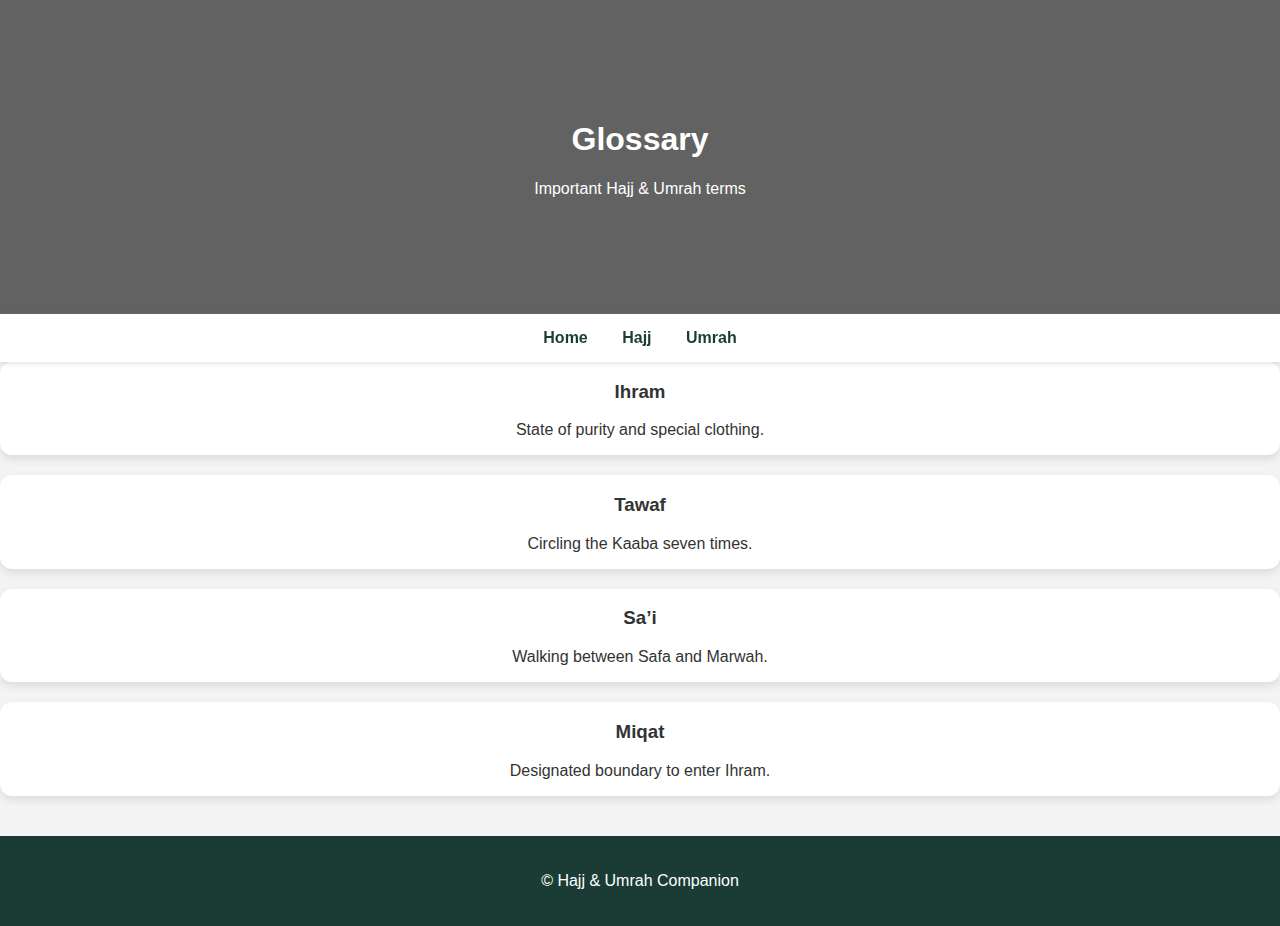
<file: glossary.html>
<!DOCTYPE html>
<html>
<head>
    <title>Glossary</title>
    <link rel="stylesheet" href="style.css">
</head>
<body>

<header>
    <h1>Glossary</h1>
    <p>Important Hajj & Umrah terms</p>
</header>

<nav>
    <a href="index.html">Home</a>
    <a href="hajj.html">Hajj</a>
    <a href="umrah.html">Umrah</a>
</nav>

<section class="content">

    <div class="card">
        <h3>Ihram</h3>
        <p>State of purity and special clothing.</p>
    </div>

    <div class="card">
        <h3>Tawaf</h3>
        <p>Circling the Kaaba seven times.</p>
    </div>

    <div class="card">
        <h3>Sa’i</h3>
        <p>Walking between Safa and Marwah.</p>
    </div>

    <div class="card">
        <h3>Miqat</h3>
        <p>Designated boundary to enter Ihram.</p>
    </div>

</section>

<footer>
    <p>© Hajj & Umrah Companion</p>
</footer>

</body>
</html>
</file>
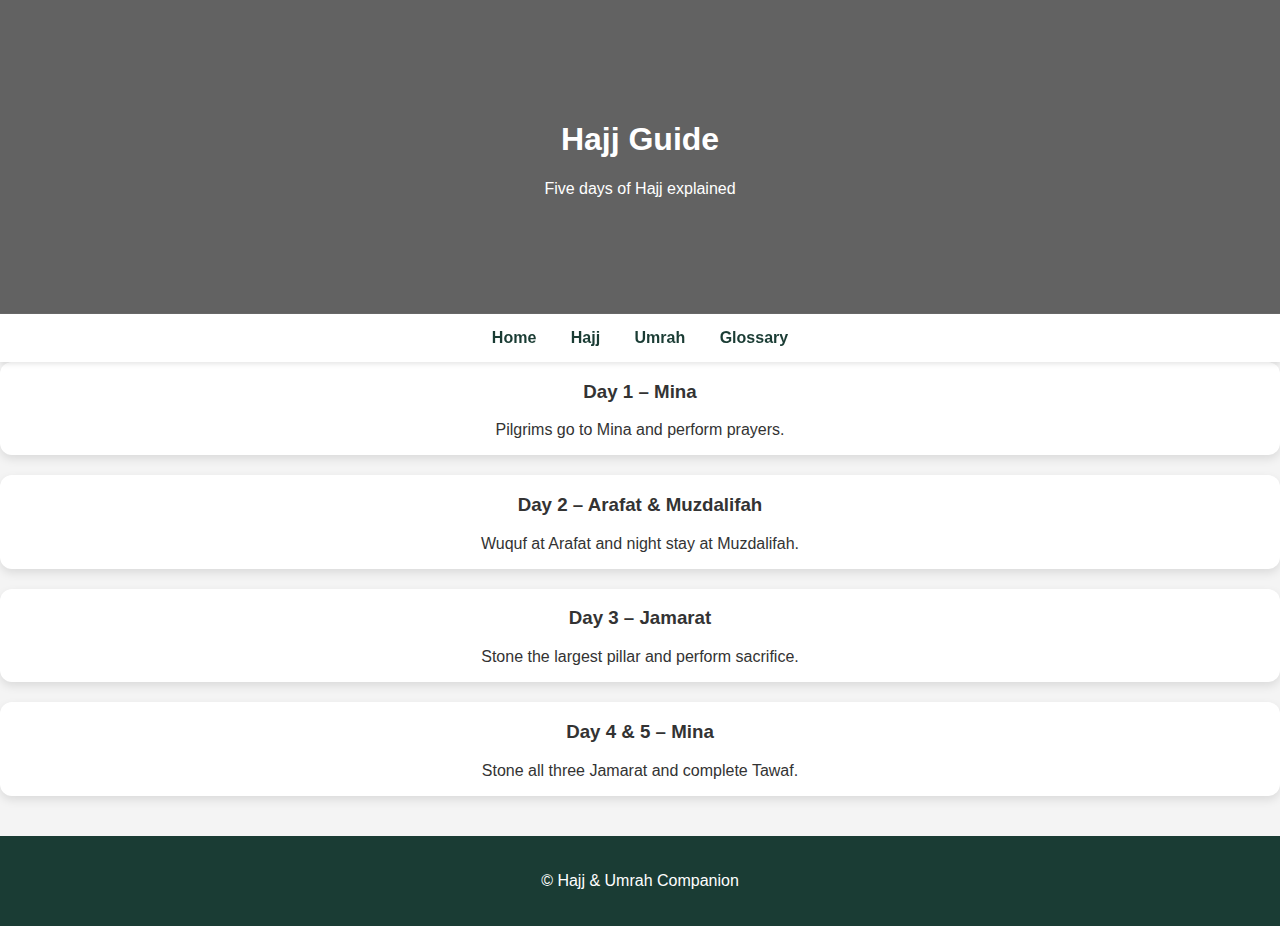
<file: hajj.html>
<!DOCTYPE html>
<html>
<head>
    <title>Hajj Guide</title>
    <link rel="stylesheet" href="style.css">
</head>
<body>

<header>
    <h1>Hajj Guide</h1>
    <p>Five days of Hajj explained</p>
</header>

<nav>
    <a href="index.html">Home</a>
    <a href="hajj.html">Hajj</a>
    <a href="umrah.html">Umrah</a>
    <a href="glossary.html">Glossary</a>
</nav>

<section class="content">

    <div class="card">
        <h3>Day 1 – Mina</h3>
        <p>
            Pilgrims go to Mina and perform prayers.
        </p>
    </div>

    <div class="card">
        <h3>Day 2 – Arafat & Muzdalifah</h3>
        <p>
            Wuquf at Arafat and night stay at Muzdalifah.
        </p>
    </div>

    <div class="card">
        <h3>Day 3 – Jamarat</h3>
        <p>
            Stone the largest pillar and perform sacrifice.
        </p>
    </div>

    <div class="card">
        <h3>Day 4 & 5 – Mina</h3>
        <p>
            Stone all three Jamarat and complete Tawaf.
        </p>
    </div>

</section>

<footer>
    <p>© Hajj & Umrah Companion</p>
</footer>

</body>
</html>
</file>
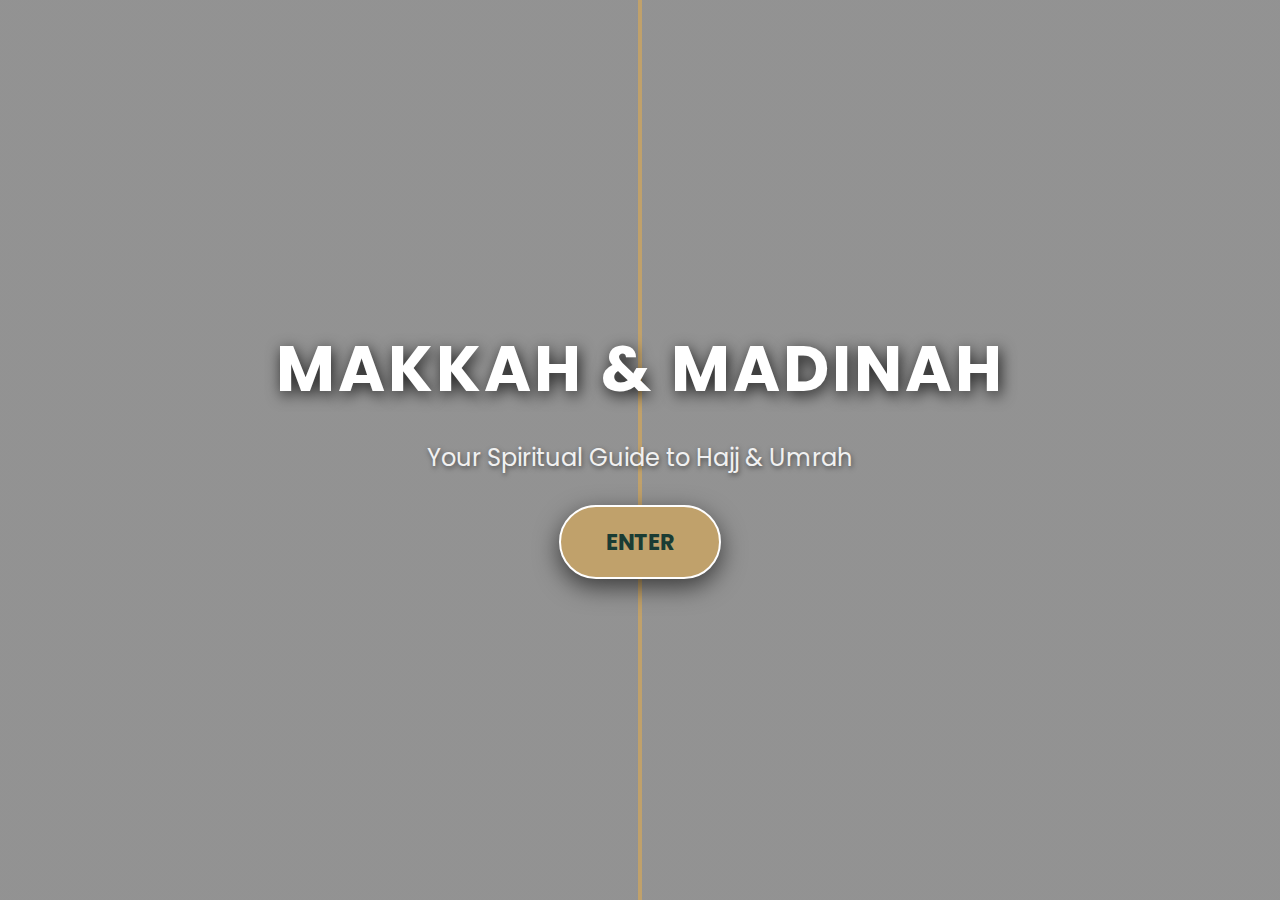
<file: home.html>
<!DOCTYPE html>
<html lang="en">
<head>
    <meta charset="UTF-8">
    <meta name="viewport" content="width=device-width, initial-scale=1.0">
    <title>Welcome - Hajj & Umrah Companion</title>
    <link href="https://fonts.googleapis.com/css2?family=Poppins:wght@300;600&display=swap" rel="stylesheet">
    <link rel="stylesheet" href="style.css">
    <style>
        /* Landing Page Specific Styles */
        body, html {
            margin: 0;
            padding: 0;
            height: 100%;
            overflow: hidden;
            font-family: 'Poppins', sans-serif;
        }

        .landing-container {
            display: flex;
            height: 100vh;
            width: 100%;
            position: relative;
        }

        .side {
            flex: 1;
            background-size: cover;
            background-position: center;
            background-repeat: no-repeat;
            transition: flex 0.5s ease;
        }

        /* Full Size Makkah / Kaaba Side */
        .makkah-side {
            /* Using a high-stability direct CDN link for the Kaaba */
            background-image: linear-gradient(rgba(0,0,0,0.4), rgba(0,0,0,0.4)), 
                              url('https://images.unsplash.com/photo-1565552645632-d7c5f76a16cc?q=80&w=1500&auto=format&fit=crop');
        }

        /* Full Size Madinah Side */
        .madinah-side {
            /* Using a high-stability direct CDN link for Madinah */
            background-image: linear-gradient(rgba(0,0,0,0.4), rgba(0,0,0,0.4)), 
                              url('https://images.unsplash.com/photo-1591604129939-f1efa4d9f7fa?q=80&w=1500&auto=format&fit=crop');
            border-left: 4px solid var(--accent-color);
        }

        .center-content {
            position: absolute;
            top: 50%;
            left: 50%;
            transform: translate(-50%, -50%);
            text-align: center;
            z-index: 100;
            width: 90%;
        }

        .center-content h1 {
            color: #ffffff;
            font-size: 4rem;
            margin: 0;
            text-shadow: 2px 4px 15px rgba(0,0,0,0.8);
            letter-spacing: 3px;
        }

        .center-content p {
            color: #f1f1f1;
            font-size: 1.5rem;
            margin-bottom: 30px;
            text-shadow: 1px 2px 5px rgba(0,0,0,0.5);
        }

        .enter-btn {
            background-color: #c0a16b; /* var(--accent-color) */
            color: #1a3c34; /* var(--primary-color) */
            padding: 18px 45px;
            font-size: 1.4rem;
            font-weight: 700;
            text-decoration: none;
            border-radius: 50px;
            box-shadow: 0 8px 25px rgba(0,0,0,0.6);
            transition: all 0.3s ease;
            display: inline-block;
            text-transform: uppercase;
            border: 2px solid #ffffff;
        }

        .enter-btn:hover {
            background-color: #1a3c34;
            color: #ffffff;
            transform: scale(1.1) translateY(-3px);
            box-shadow: 0 12px 30px rgba(0,0,0,0.8);
        }

        /* Mobile View */
        @media (max-width: 768px) {
            .landing-container { flex-direction: column; }
            .center-content h1 { font-size: 2.5rem; }
            .madinah-side { border-left: none; border-top: 4px solid var(--accent-color); }
        }
    </style>
</head>
<body>

    <div class="landing-container">
        <div class="side makkah-side"></div>
        
        <div class="side madinah-side"></div>

        <div class="center-content">
            <h1>MAKKAH & MADINAH</h1>
            <p>Your Spiritual Guide to Hajj & Umrah</p>
            <a href="index.html" class="enter-btn">Enter</a>
        </div>
    </div>

</body>
</html>
</file>
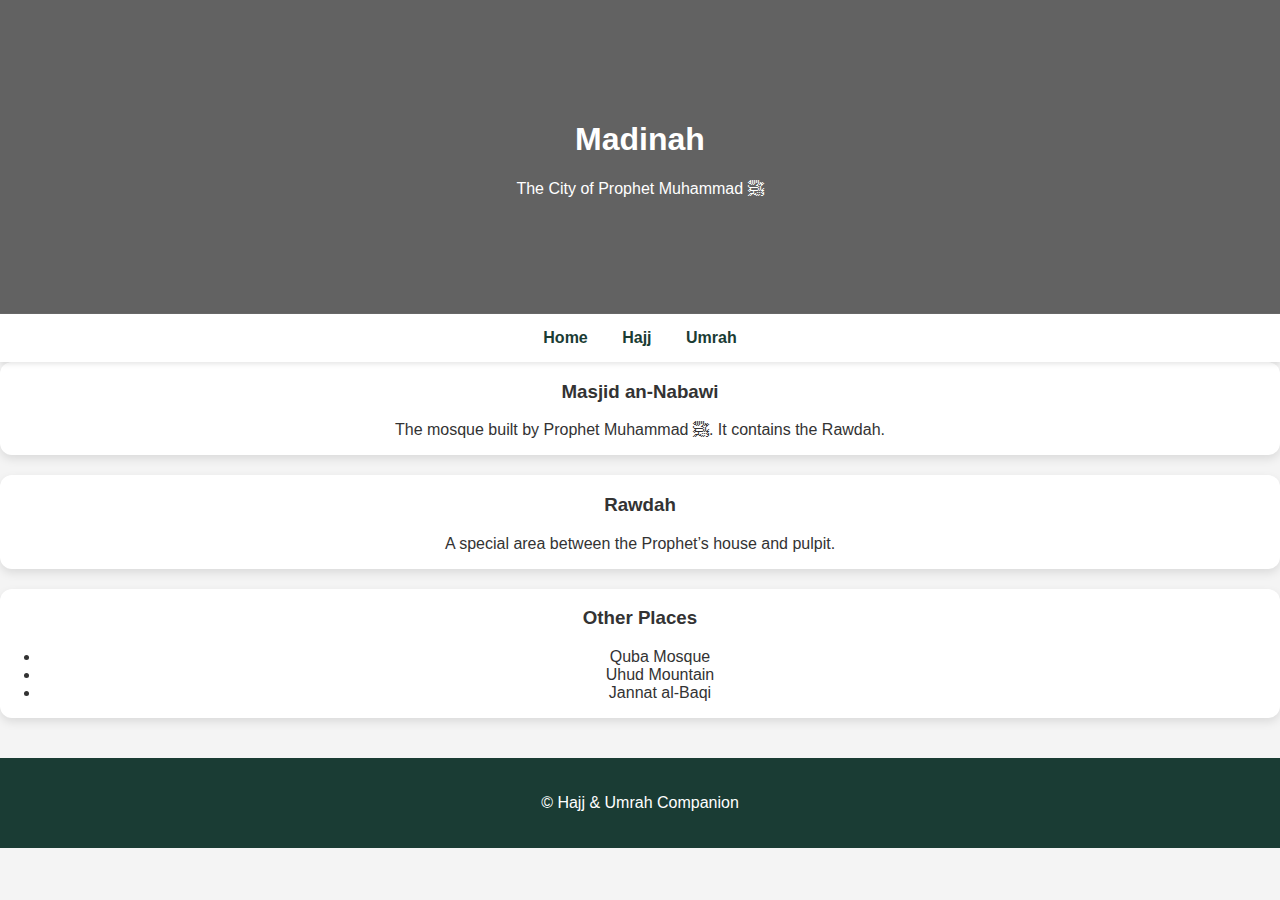
<file: madinah.html>
<!DOCTYPE html>
<html>
<head>
    <title>Madinah</title>
    <link rel="stylesheet" href="style.css">
</head>
<body>

<header>
    <h1>Madinah</h1>
    <p>The City of Prophet Muhammad ﷺ</p>
</header>

<nav>
    <a href="index.html">Home</a>
    <a href="hajj.html">Hajj</a>
    <a href="umrah.html">Umrah</a>
</nav>

<section class="content">
    <div class="card">
        <h3>Masjid an-Nabawi</h3>
        <p>
            The mosque built by Prophet Muhammad ﷺ.
            It contains the Rawdah.
        </p>
    </div>

    <div class="card">
        <h3>Rawdah</h3>
        <p>
            A special area between the Prophet’s house and pulpit.
        </p>
    </div>

    <div class="card">
        <h3>Other Places</h3>
        <ul>
            <li>Quba Mosque</li>
            <li>Uhud Mountain</li>
            <li>Jannat al-Baqi</li>
        </ul>
    </div>
</section>

<footer>
    <p>© Hajj & Umrah Companion</p>
</footer>

</body>
</html>
</file>
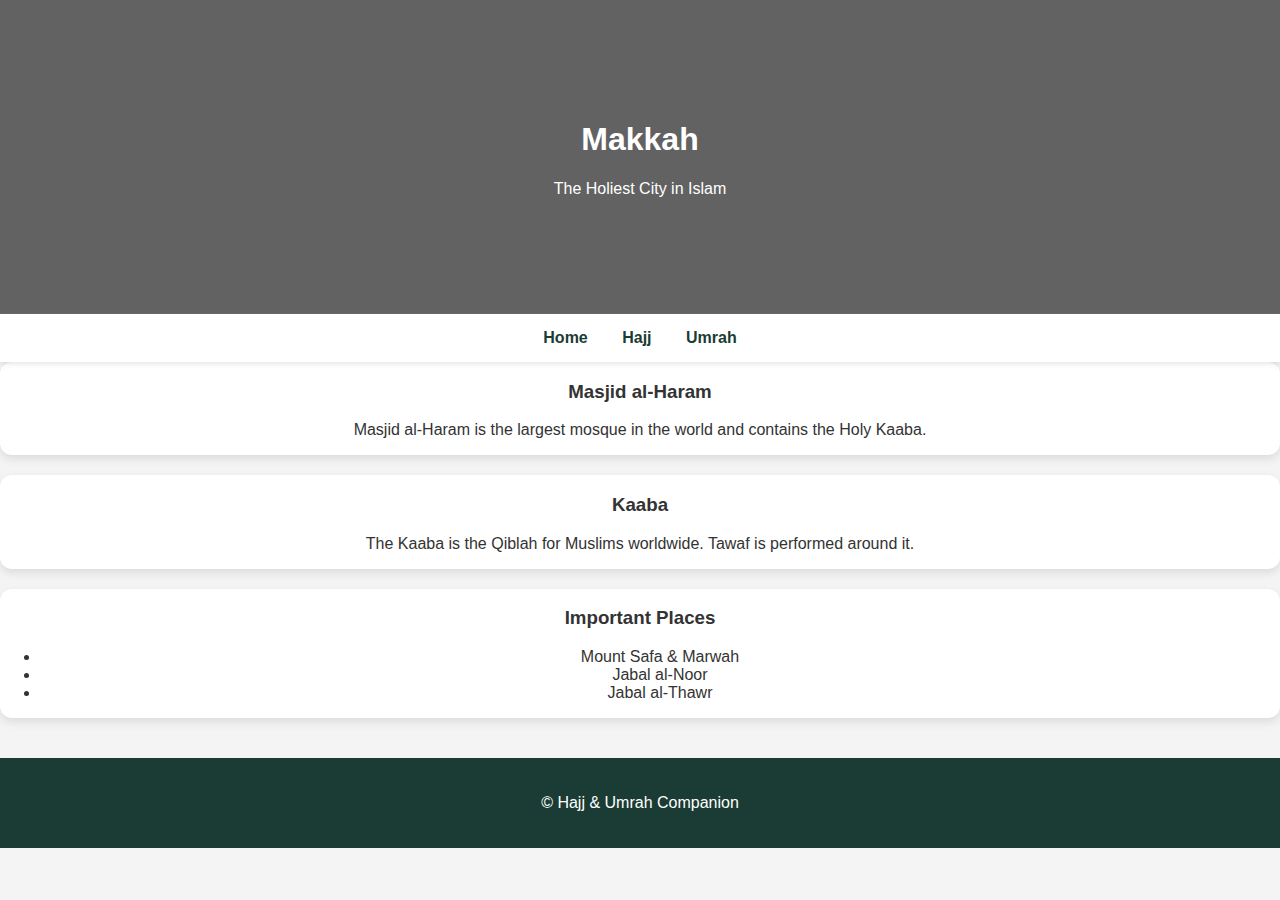
<file: makkah.html>
<!DOCTYPE html>
<html>
<head>
    <title>Makkah</title>
    <link rel="stylesheet" href="style.css">
</head>
<body>

<header>
    <h1>Makkah</h1>
    <p>The Holiest City in Islam</p>
</header>

<nav>
    <a href="index.html">Home</a>
    <a href="hajj.html">Hajj</a>
    <a href="umrah.html">Umrah</a>
</nav>

<section class="content">
    <div class="card">
        <h3>Masjid al-Haram</h3>
        <p>
            Masjid al-Haram is the largest mosque in the world
            and contains the Holy Kaaba.
        </p>
    </div>

    <div class="card">
        <h3>Kaaba</h3>
        <p>
            The Kaaba is the Qiblah for Muslims worldwide.
            Tawaf is performed around it.
        </p>
    </div>

    <div class="card">
        <h3>Important Places</h3>
        <ul>
            <li>Mount Safa & Marwah</li>
            <li>Jabal al-Noor</li>
            <li>Jabal al-Thawr</li>
        </ul>
    </div>
</section>

<footer>
    <p>© Hajj & Umrah Companion</p>
</footer>

</body>
</html>
</file>
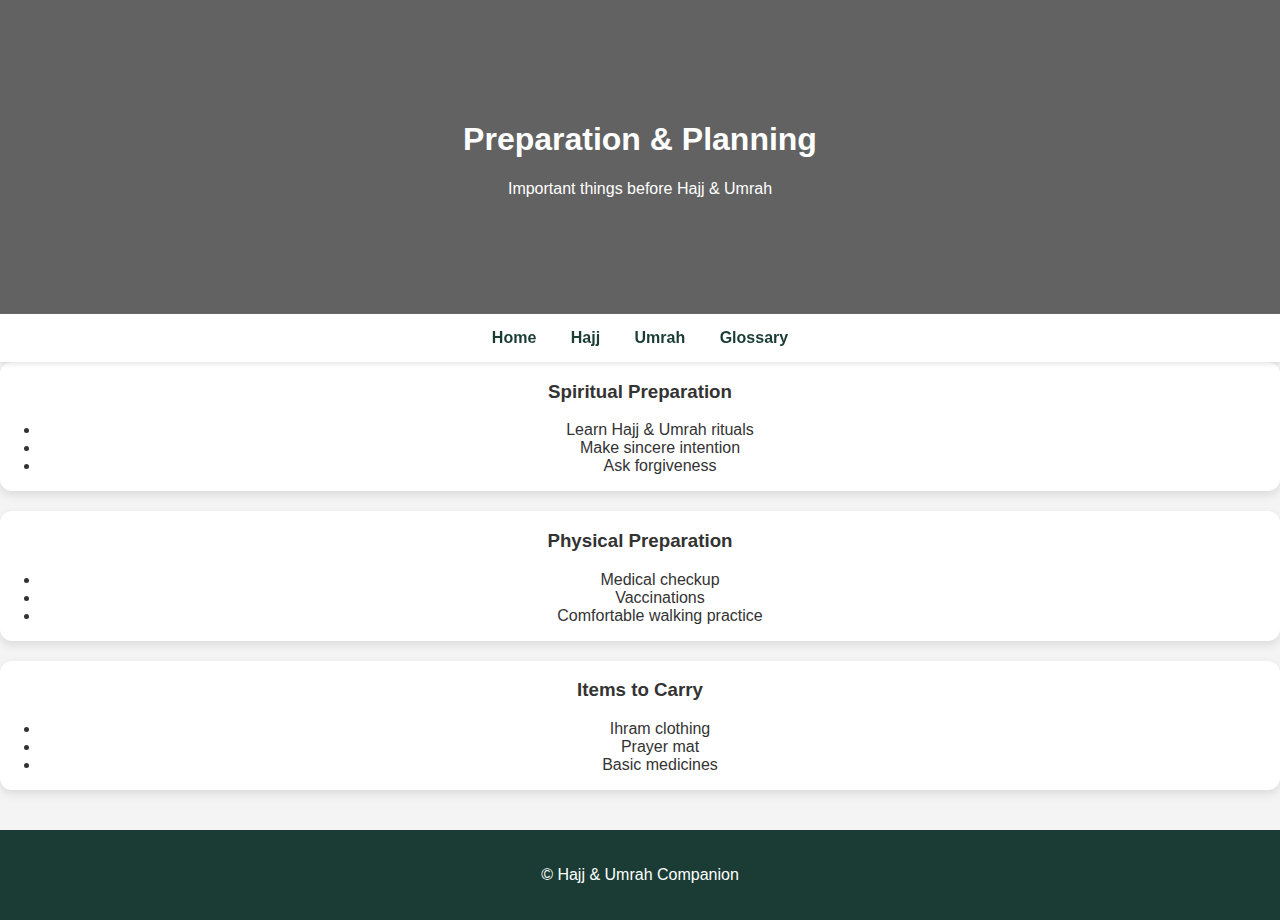
<file: preparation.html>
<!DOCTYPE html>
<html>
<head>
    <title>Preparation for Hajj & Umrah</title>
    <link rel="stylesheet" href="style.css">
</head>
<body>

<header>
    <h1>Preparation & Planning</h1>
    <p>Important things before Hajj & Umrah</p>
</header>

<nav>
    <a href="index.html">Home</a>
    <a href="hajj.html">Hajj</a>
    <a href="umrah.html">Umrah</a>
    <a href="glossary.html">Glossary</a>
</nav>

<section class="content">
    <div class="card">
        <h3>Spiritual Preparation</h3>
        <ul>
            <li>Learn Hajj & Umrah rituals</li>
            <li>Make sincere intention</li>
            <li>Ask forgiveness</li>
        </ul>
    </div>

    <div class="card">
        <h3>Physical Preparation</h3>
        <ul>
            <li>Medical checkup</li>
            <li>Vaccinations</li>
            <li>Comfortable walking practice</li>
        </ul>
    </div>

    <div class="card">
        <h3>Items to Carry</h3>
        <ul>
            <li>Ihram clothing</li>
            <li>Prayer mat</li>
            <li>Basic medicines</li>
        </ul>
    </div>
</section>

<footer>
    <p>© Hajj & Umrah Companion</p>
</footer>

</body>
</html>
</file>
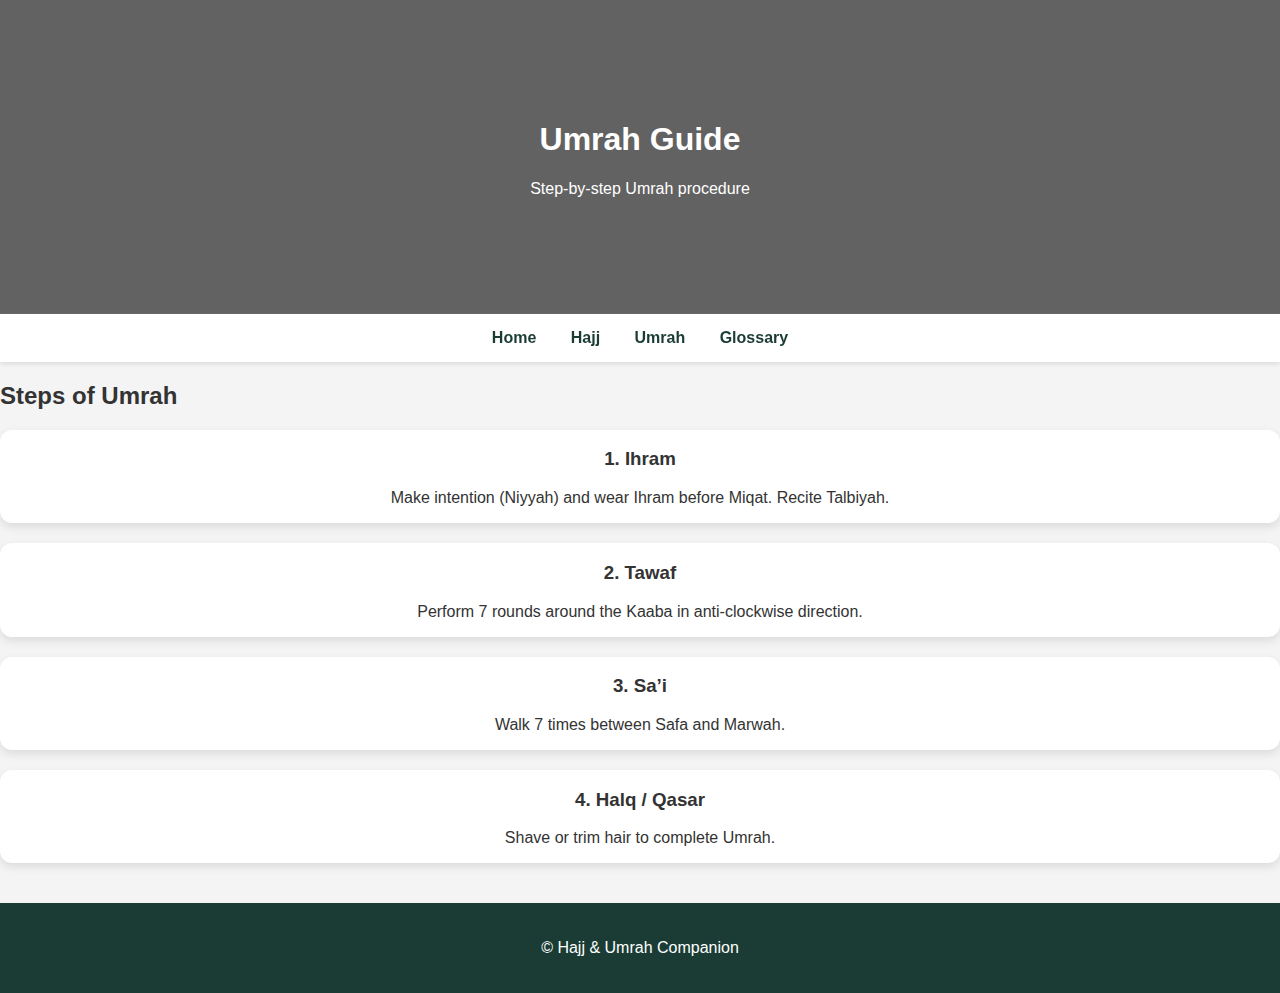
<file: umrah.html>
<!DOCTYPE html>
<html>
<head>
    <title>Umrah Guide</title>
    <link rel="stylesheet" href="style.css">
</head>
<body>

<header>
    <h1>Umrah Guide</h1>
    <p>Step-by-step Umrah procedure</p>
</header>

<nav>
    <a href="index.html">Home</a>
    <a href="hajj.html">Hajj</a>
    <a href="umrah.html">Umrah</a>
    <a href="glossary.html">Glossary</a>
</nav>

<section class="content">
    <h2>Steps of Umrah</h2>

    <div class="card">
        <h3>1. Ihram</h3>
        <p>
            Make intention (Niyyah) and wear Ihram before Miqat.
            Recite Talbiyah.
        </p>
    </div>

    <div class="card">
        <h3>2. Tawaf</h3>
        <p>
            Perform 7 rounds around the Kaaba in anti-clockwise direction.
        </p>
    </div>

    <div class="card">
        <h3>3. Sa’i</h3>
        <p>
            Walk 7 times between Safa and Marwah.
        </p>
    </div>

    <div class="card">
        <h3>4. Halq / Qasar</h3>
        <p>
            Shave or trim hair to complete Umrah.
        </p>
    </div>
</section>

<footer>
    <p>© Hajj & Umrah Companion</p>
</footer>

</body>
</html>
</file>
<file: style.css>
/* 1. Base Setup & Variables */
:root {
    --primary-color: #1a3c34;
    --accent-color: #c0a16b;
    --text-color: #333;
    --bg-color: #f4f4f4;
}

* {
    box-sizing: border-box;
}

body {
    font-family: 'Poppins', sans-serif;
    margin: 0;
    padding: 0;
    background-color: var(--bg-color);
    color: var(--text-color);
}

/* 2. Header & Navigation */
header {
    background: linear-gradient(rgba(0, 0, 0, 0.6), rgba(0, 0, 0, 0.6)), 
                url('https://images.unsplash.com/photo-1591604129939-f1efa4d9f7fa?auto=format&fit=crop&w=1500&q=80');
    background-size: cover;
    background-position: center;
    color: white;
    text-align: center;
    padding: 100px 20px;
}

nav {
    background: #fff;
    padding: 15px;
    text-align: center;
    box-shadow: 0 2px 5px rgba(0,0,0,0.1);
    position: sticky;
    top: 0;
    z-index: 1000;
}

nav a {
    text-decoration: none;
    color: var(--primary-color);
    margin: 0 15px;
    font-weight: 600;
    transition: 0.3s;
}

nav a:hover {
    color: var(--accent-color);
}

.top-bar { 
    background: #333; 
    color: white; 
    padding: 10px 5%; 
    display: flex; 
    justify-content: space-between; 
    font-size: 14px; 
}

/* 3. Layout Grid */
.layout {
    display: flex;
    max-width: 1200px;
    margin: 20px auto;
    gap: 20px;
    padding: 0 20px;
}

main {
    flex: 3;
    display: grid;
    grid-template-columns: repeat(auto-fit, minmax(280px, 1fr));
    gap: 20px;
}

aside { 
    flex: 1; 
}

/* 4. Card Styling */
.card {
    background: white;
    border-radius: 12px;
    box-shadow: 0 4px 10px rgba(0,0,0,0.1);
    overflow: hidden;
    text-align: center;
    transition: transform 0.3s ease;
    margin-bottom: 20px;
}

.card:hover { 
    transform: translateY(-5px); 
}

.card-img {
    width: 100%;
    height: 180px;
    object-fit: cover;
    display: block;
}

.card-content {
    padding: 20px;
}

.btn {
    display: inline-block;
    background: var(--primary-color);
    color: white;
    padding: 10px 25px;
    border-radius: 5px;
    text-decoration: none;
    margin-top: 15px;
    font-weight: bold;
    transition: 0.3s;
}

.btn:hover {
    background: #235247;
}

/* 5. Dua & Arabic Sections */
.arabic-text {
    font-size: 1.8rem; /* Made slightly larger for readability */
    font-weight: 600;
    margin: 15px 0;
    line-height: 2.2;
    color: var(--primary-color);
    direction: rtl; 
    text-align: right;
    padding: 0 10px;
}

.dua-display {
    margin-top: 20px;
    border-left: 5px solid var(--accent-color);
    padding: 15px;
    transition: transform 0.2s ease;
}

.dua-display:hover {
    transform: scale(1.02);
}

.dua-box {
    background: #f9f9f9;
    padding: 15px;
    border-radius: 8px;
    transition: background 0.3s ease;
}

.dua-card:hover .dua-box {
    background: #fffdf5; /* Subtle gold tint on hover */
}

/* 6. Sidebar Styling */
.sidebar-section {
    background: white;
    padding: 25px;
    border-radius: 15px;
    margin-bottom: 20px;
    box-shadow: 0 4px 15px rgba(0,0,0,0.05);
}

.sidebar-section h3 {
    color: var(--primary-color);
    margin-top: 0;
}

.sidebar-section ul { 
    list-style: none; 
    padding: 0; 
}

.sidebar-section li { 
    padding: 10px 0; 
    border-bottom: 1px solid #eee; 
}

/* 7. Audio & Media Styling */
.audio-player-container {
    background: #f1f3f4;
    padding: 15px;
    border-radius: 50px;
    display: flex;
    align-items: center;
    justify-content: center;
    border: 1px solid #ddd;
    margin: 10px 0;
}

audio {
    width: 100%;
    height: 35px;
}

iframe {
    display: block;
    width: 100%;
}

.fa-spin {
    animation: fa-spin 8s infinite linear;
}

@keyframes fa-spin {
    0% { transform: rotate(0deg); }
    100% { transform: rotate(360deg); }
}

/* 8. Footer & Mobile Responsiveness */
footer { 
    background: var(--primary-color); 
    color: white; 
    text-align: center; 
    padding: 20px; 
    margin-top: 40px; 
}

@media (max-width: 768px) {
    .layout { flex-direction: column; }
    header { padding: 60px 20px; }
    .arabic-text { font-size: 1.4rem; }
}
</file>
